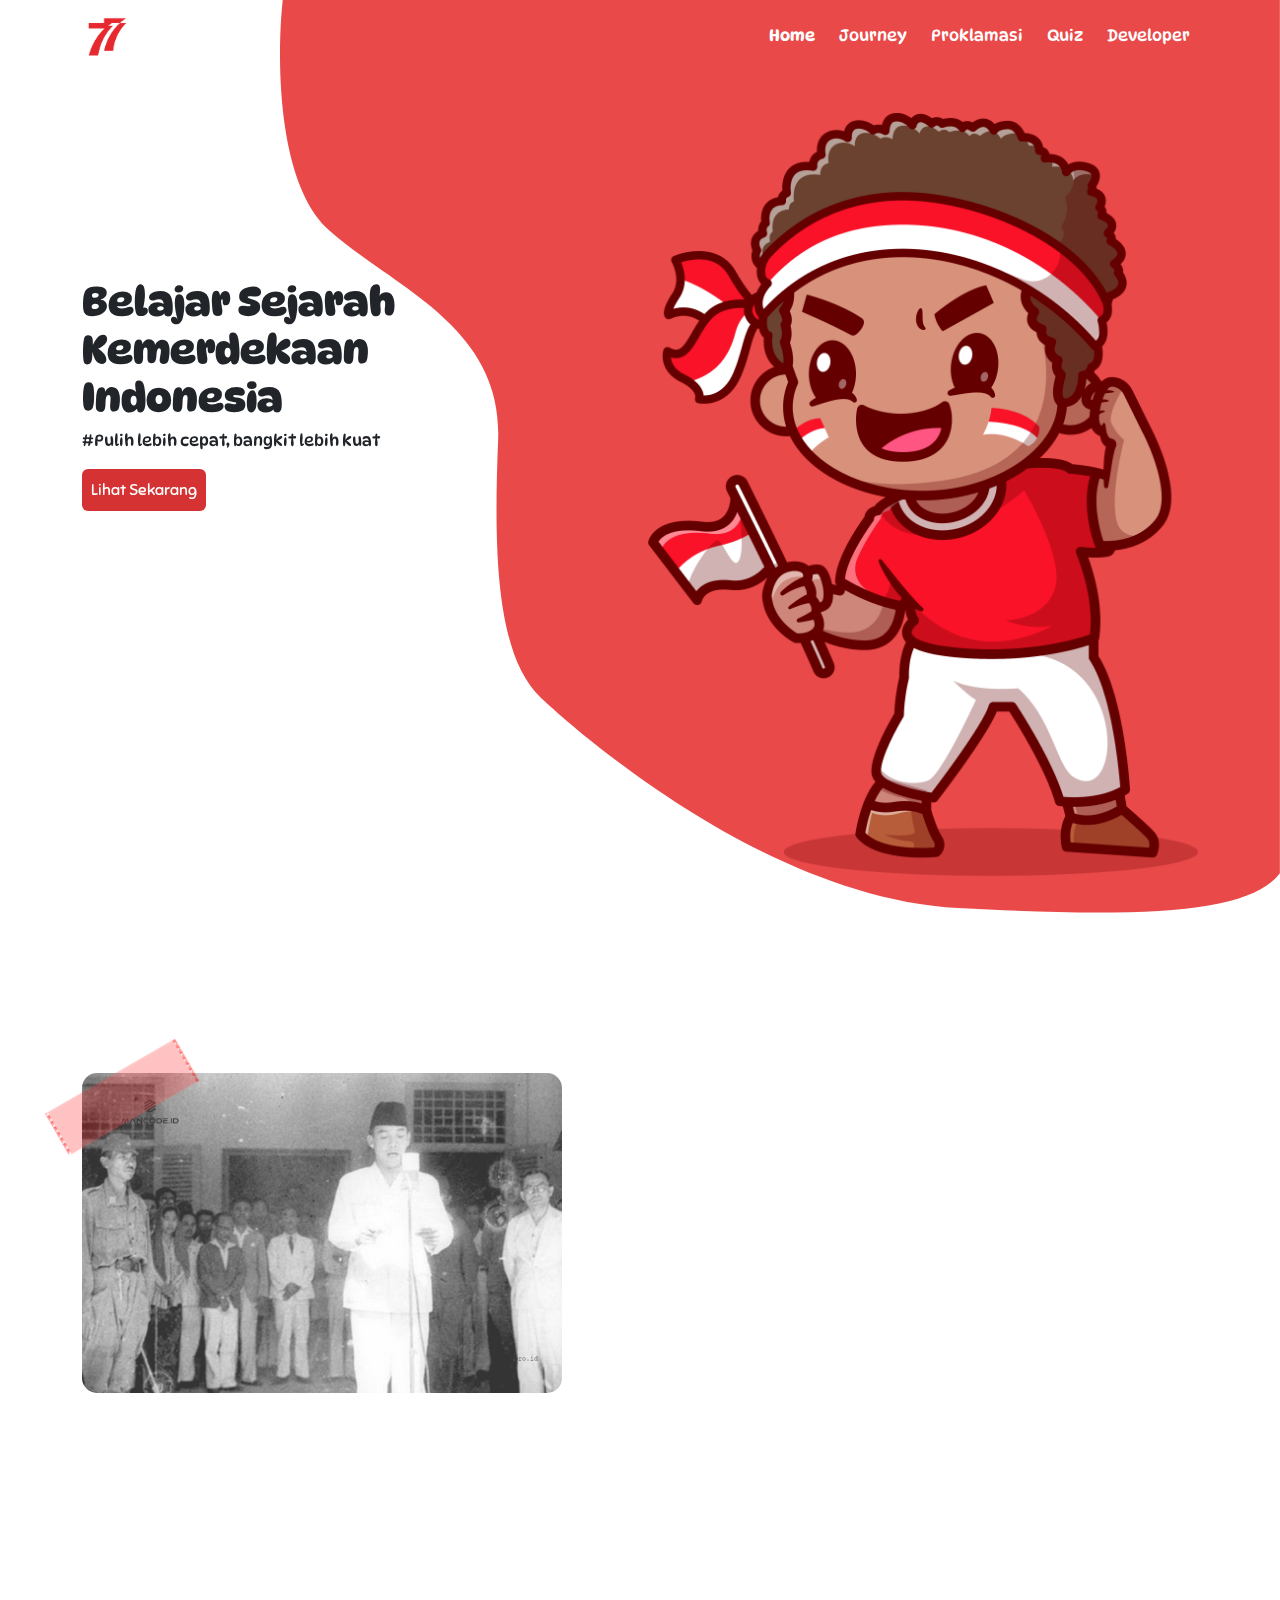
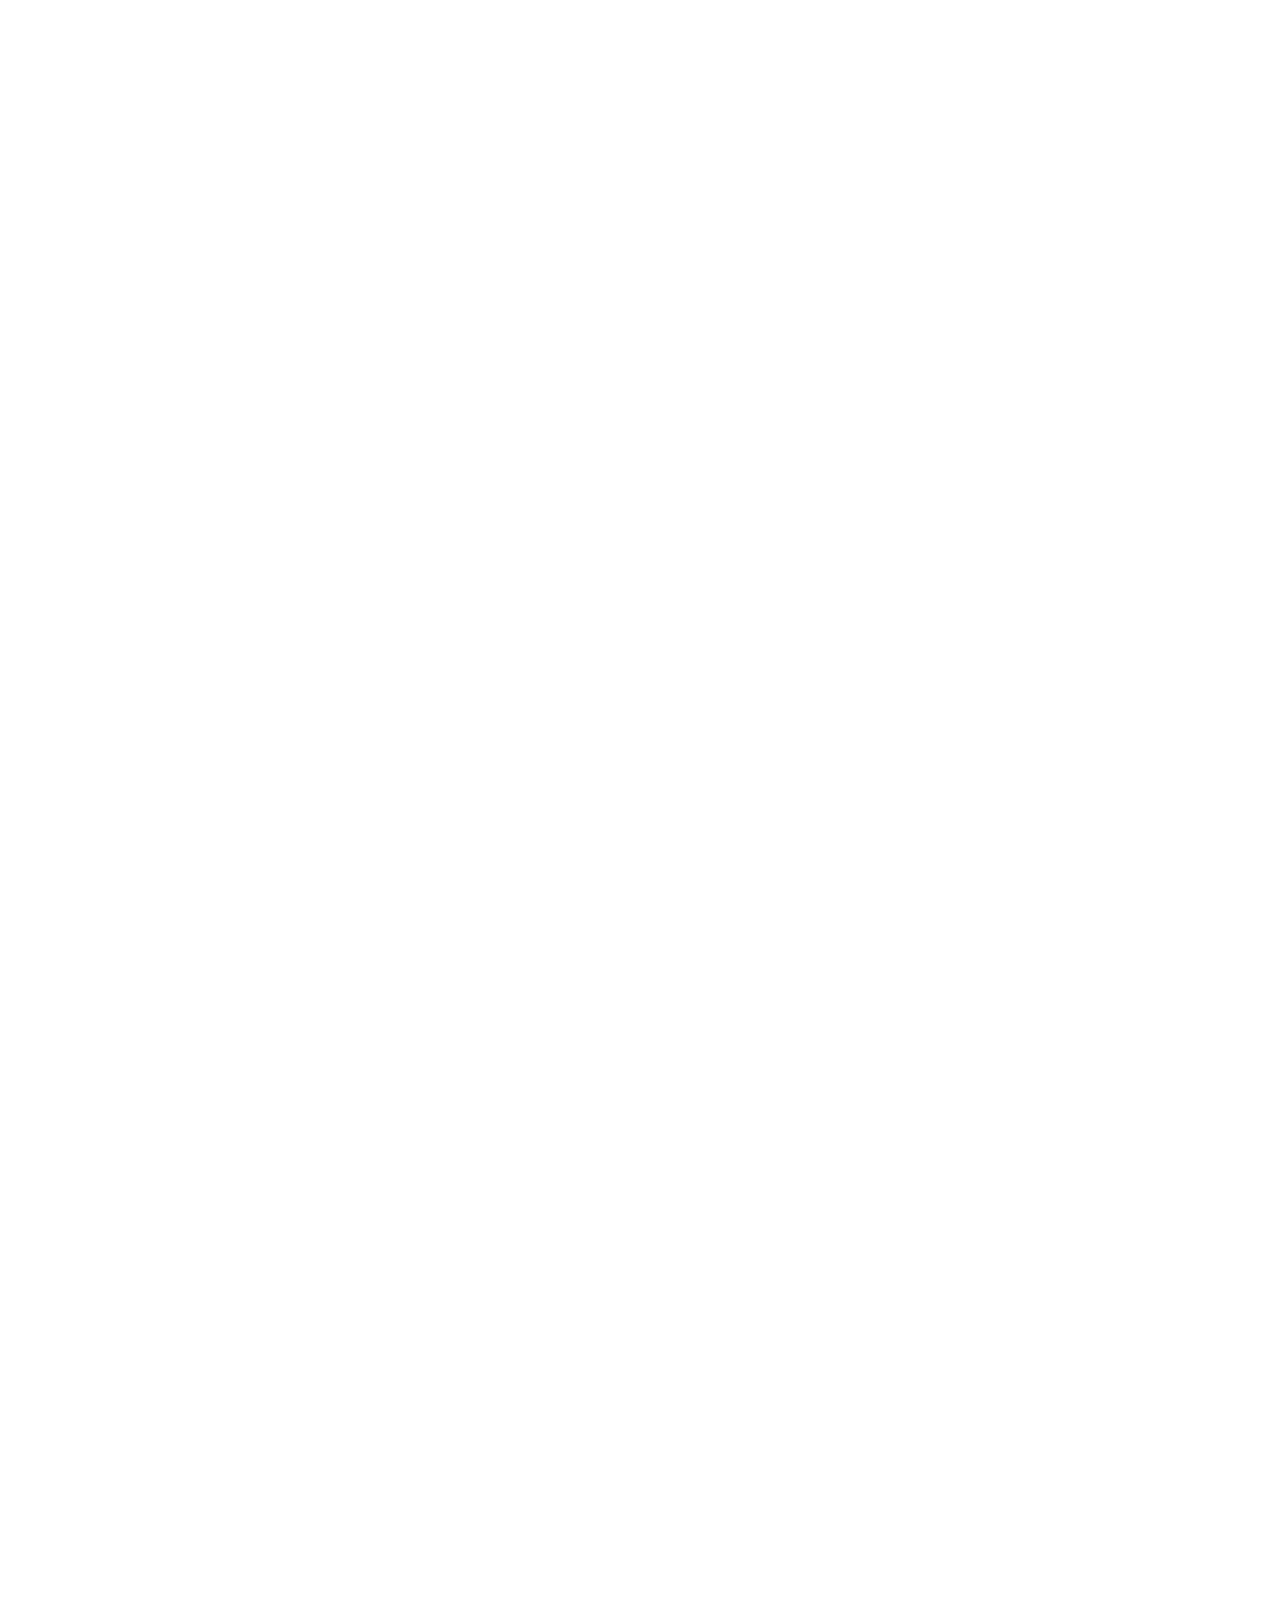
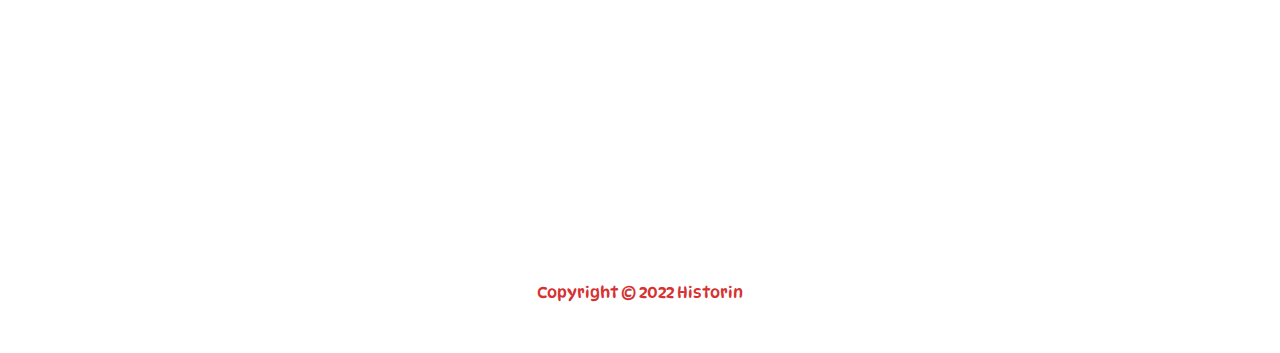
<file: index.html>
<!doctype html>
<html lang="en">

<head>
    <meta charset="utf-8">
    <meta name="viewport" content="width=device-width, initial-scale=1">
    <title>History Indonesia</title>

    <link href="https://fonts.googleapis.com/css2?family=DynaPuff&display=swap" rel="stylesheet">
    <link href="https://fonts.googleapis.com/css2?family=Sniglet&display=swap" rel="stylesheet">
    <link rel="stylesheet" href="assets/css/style.css">
    <link href="assets/css/bootstrap.css" rel="stylesheet" crossorigin="anonymous">
    <link href="assets/css/aos.css" rel="stylesheet" crossorigin="anonymous">

    <link rel="shortcut icon" href="assets/images/bendera.png" type="image/x-icon">
</head>

<body>
    <!-- Back to top button -->
    <a id="back-to-top">
        <img src="assets/images/up.svg" alt="" style="margin-top: 13px;">
    </a>
    <div class="position-relative">
        <img src="assets/images/shapes.svg" alt="bg-header" class="img-fluid img-header d-none d-md-block" width="1000">
    </div>
    <!-- ========== Start Navbar ========== -->
    <nav class="navbar-1-1 navbar navbar-expand-lg navbar-light">
        <div class="container">
            <a class="navbar-brand" href="index.html">
                <img src="assets/images/logo-hut.png" alt="" width="50">
            </a>
            <button class="navbar-toggler" type="button" data-bs-toggle="collapse" data-bs-target="#navbarNav"
                aria-controls="navbarNav" aria-expanded="false" aria-label="Toggle navigation">
                <span class="navbar-toggler-icon"></span>
            </button>
            <div class="collapse navbar-collapse" id="navbarNav">
                <ul class="navbar-nav ms-md-auto gap-2">
                    <li class="nav-item">
                        <a class="nav-link active" href="index.html">Home</a>
                    </li>
                    <li class="nav-item">
                        <a class="nav-link" href="journey.html">Journey</a>
                    </li>
                    <li class="nav-item">
                        <a class="nav-link" href="proklamasi.html">Proklamasi</a>
                    </li>
                    <li class="nav-item">
                        <a class="nav-link" href="quiz.html">Quiz</a>
                    </li>
                    <li class="nav-item">
                        <a class="nav-link" href="team.html">Developer</a>
                    </li>
                </ul>
            </div>
        </div>
    </nav>
    <!-- ========== End Navbar ========== -->

    <div class="container h-100 w-100 min-vh-100">
        <div class="row py-4">
            <div class="col-md-5">
                <h1 class="fw-bold  hero-text" data-aos="fade-right" data-aos-delay="100">
                    Belajar Sejarah Kemerdekaan Indonesia
                </h1>
                <p data-aos="fade-right" data-aos-delay="200">#Pulih lebih cepat, bangkit lebih kuat</p>
                <a href="journey.html" class="btn btn-color-theme btn-block p-2" data-aos="fade-right"
                    data-aos-delay="300">
                    Lihat Sekarang
                </a>
            </div>
            <div class="col-md-7 mt-3">
                <img src="assets/images/ilusstration/bocil-kemerdekaan.png" alt="" width="550"
                    class="float-lg-end img-fluid" data-aos="fade-left">
            </div>
        </div>
    </div>

    <section class="proklamasi">
        <div class="container">
            <div class="row">
                <div class="col-md-6">
                    <div class="tape"></div>
                    <img src="assets/images/ilusstration/proklamasi.jpg" alt="" width="480"
                        class="img-fluid hoverfade rotatetrans img-soekarno">
                </div>
                <div class="col-md-6 mt-4 mt-lg-0">
                    <h2 class="fw-bold" data-aos="fade-right">
                        Pembacaan Proklamasi Kemerdekaan Indonesia
                    </h2>
                    <p class="text-caption mt-3" data-aos="fade-right" data-aos-delay="200">
                        Moment yang paling ditunggu-tunggu oleh seluruh rakyat Indonesia. Proklamasi Kemerdekaan
                        Indonesia
                    </p>
                    <a href="proklamasi.html" class="btn btn-color-theme btn-block p-2" data-aos="fade-right"
                        data-aos-delay="300">
                        Lihat Selengkapnya
                    </a>
                </div>
            </div>
        </div>
    </section>

    <section class="pahlawan-kemerdekaan">
        <div class="container">
            <h1 class="text-center" data-aos="zoom-in">Pahlawan Kemerdekaan</h1>
            <p class="text-center text-theme" style="font-family: 'Sniglet', cursive;" data-aos="zoom-in">*Arahkan
                cursor ke gambar untuk
                melihat
                detail</p>
            <div class="row mt-5">
                <div class="col-md-4 mt-3" data-aos="fade-up" data-aos-delay="100">
                    <div class="card-pahlawan card0">
                        <div class="borders">
                            <h2>Mohammad Yamin</h2>
                            <div class="text-pahlawan">
                                <p class="caption-pahlawan">Mohammad Yamin memiliki peran penting dalam memperjuangkan
                                    kemerdekaan Indonesia.

                                    Ia bergabung menjadi salah satu anggota Badan Penyelidik Usaha-usaha Persiapan
                                    Kemerdekaan Indonesia (BPUPKI).

                                    Yamin turut serta merumuskan isi dasar negara yaitu Pancasila dan Pembukaan
                                    Undang-Undang Dasar 1945.

                                    Sebelumnya, Yamin juga telah ikut menyusun ikrar Sumpah Pemuda yang dibacakan dalam
                                    Kongres Pemuda II.
                                </p>
                            </div>
                        </div>
                    </div>
                </div>
                <div class="col-md-4 mt-3 aos-init aos-animate" data-aos="fade-up" data-aos-delay="200">
                    <div class="card-pahlawan card1">
                        <div class="borders">
                            <h2>Sutan Syahrir</h2>
                            <div class="text-pahlawan">
                                <p class="caption-pahlawan">Mohammad Yamin memiliki peran penting dalam memperjuangkan
                                    Sutan Syahrir merupakan pahlawan kemerdekaan yang berjuang dari awal sebelum
                                    Indonesia terbebas dari belenggu penjajah.

                                    Ia menggagas berdirinya himpunan pemuda Jong Indonesia (Pemuda Indonesia) yang
                                    menjadi cikal bakal tercetusnya Sumpah
                                    Pemuda pada tahun 1928.

                                    Sutan Syahrir juga menjadi orang yang mendesak Ir. Soekarno dan Mohammad Hatta agar
                                    segera memproklamasikan kemerdekaan,
                                    tanpa menunggu bantuan Jepang.
                                </p>
                            </div>
                        </div>
                    </div>
                </div>
                <div class="col-md-4 mt-3 aos-init" data-aos="fade-up" data-aos-delay="300">
                    <div class="card-pahlawan card2">
                        <div class="borders">
                            <h2>Jenderal Soedirman</h2>
                            <div class="text-pahlawan">
                                <p class="caption-pahlawan">dalam meraih kemerdekaan Indonesia.

                                    Ia memulai karier militernya dengan bergabung menjadi anggota Pembela Tanah Air
                                    (Peta).

                                    Tak terhitung banyaknya peperangan melawan Jepang, Belanda, dan Sekutu yang dipimpin
                                    oleh Soedirman.

                                    Salah satu gerilya yang dilakukan Soedirman yaitu saat Belanda melancarkan Agresi
                                    Militer II untuk menduduki Yogyakarta.

                                    Ketika pemimpin-pemimpin politik berlindung di kraton sultan, Soedirman justru
                                    melakukan perjalanan dan melakukan
                                    perlawanan selama tujuh bulan lamanya.

                                </p>
                            </div>
                        </div>
                    </div>
                </div>
                <div class="col-md-4 mt-3 aos-init" data-aos="fade-up" data-aos-delay="400">
                    <div class="card-pahlawan card3">
                        <div class="borders">
                            <h2>Ir. Soekarno</h2>
                            <div class="text-pahlawan">
                                <p class="caption-pahlawan">Tak hanya dikenal sebagai pahlawan kemerdekaan Indonesia,
                                    Soekarno juga merupakan proklamator sekaligus Presiden RI yang
                                    pertama.

                                    Pada 1925, ia mendirikan dan menjadi Ketua Algemeene Studie Club (ASC) di Bandung,
                                    yaitu Perhimpoenan Pelajar/Mahasiswa
                                    yang berjiwa nasionalisme.

                                    Tahun 1927, Soekarno memprakarsai berdirinya Partai Nasional Indonesia (PNI) yang
                                    berani menentang penjajahan Belanda.

                                    Soekarno juga pernah dijatuhi hukuman penjara oleh Pemerintah Hindia Belanda, karena
                                    dicurigai melakukan provokasi.

                                </p>
                            </div>
                        </div>
                    </div>
                </div>
                <div class="col-md-4 mt-3 aos-init" data-aos="fade-up" data-aos-delay="500">
                    <div class="card-pahlawan card4">
                        <div class="borders">
                            <h2>Mohammad Hatta</h2>
                            <div class="text-pahlawan">
                                <p class="caption-pahlawan">Mohammad Hatta sudah aktif di dunia politik sejak masih
                                    muda, khususnya di Partai Nasional Indonesia (PNI).

                                    Karena kegiatan politik tersebut, Hatta ditangkap Belanda dan diasingkan ke Irian
                                    Jaya kemudian dipindahkan ke Banda
                                    Neira.

                                    Hatta juga menjadi Wakil Ketua PPKI (Panitia Persiapan Kemerdekaan Indonesia).

                                    Ia pernah menimba ilmu di Belanda, tepatnya di Sekolah Tinggi Ekonomi di Totterdam.

                                    Di sana, Hatta menjadi pimpinan Perhimpunan Indonesia dan dipercaya menjadi
                                    bendahara merangkap anggota Dewan Redaksi
                                    Majalah Hindia Putera (Indonesia Merdeka).
                                </p>
                            </div>
                        </div>
                    </div>
                </div>
                <div class="col-md-4 mt-3 aos-init" data-aos="fade-up" data-aos-delay="600">
                    <div class="card-pahlawan card5">
                        <div class="borders">
                            <h2>Ki Hajar Dewantara</h2>
                            <div class="text-pahlawan">
                                <p class="caption-pahlawan">
                                    Ki Hajar Dewantara dijuluki sebagai Bapak Pendidikan Indonesia karena dedikasinya
                                    terhadap pendidikan nasional sangat
                                    tinggi.

                                    Ia merupakan pelopor kemerdekaan pendidikan bagi kaum pribumi Indonesia pada zaman
                                    penjajahan Belanda, karena telah
                                    mendirikan Perguruan Taman Siswa.

                                    Melalui lembaga pendidikan tersebut, Ki Hajar Dewantara tak hanya memberikan hak
                                    pendidikan, melainkan juga berusaha
                                    menanamkan rasa kebangsaan di hati anak didik.
                                </p>
                            </div>
                        </div>
                    </div>
                </div>
            </div>
        </div>
    </section>

    <section class="proklamasi">
        <div class="container">
            <div class="row mt-5">
                <div class="col-md-6 mt-5">
                    <h1 class="fw-bold mt-5" data-aos="fade-right" data-aos-delay="100">
                        Mari asah pengetahuanmu tentang <span class="text-theme">Indonesia</span>
                    </h1>

                    <a href="quiz.html" class="btn btn-color-theme pr-4 pl-4 pt-2 pb-2 mt-3" data-aos="fade-right"
                        data-aos-delay="200">
                        Main quiz
                    </a>
                </div>
                <div class="col-md-6 mt-5" data-aos="zoom-in">
                    <img src="assets/images/ilusstration/quis-ilus.png" alt="" width="480"
                        class="float-lg-end img-fluid">
                </div>
            </div>
        </div>
    </section>

    <section class="h-100 w-100" style="box-sizing: border-box; margin-top: 100px;">
        <div class="container text-center  text-theme pb-5">
            <p style="margin: 0">Copyright © 2022 Historin</p>
        </div>
    </section>
    <script src="assets/js/bootstrap.js" crossorigin="anonymous"></script>
    <script src="assets/js/script.js"></script>
    <script src="assets/js/aos.js"></script>
    <script>
        AOS.init();
    </script>

    <script async src="https://pagead2.googlesyndication.com/pagead/js/adsbygoogle.js?client=ca-pub-3452110890557995"
        crossorigin="anonymous"></script>
</body>

</html>
</file>
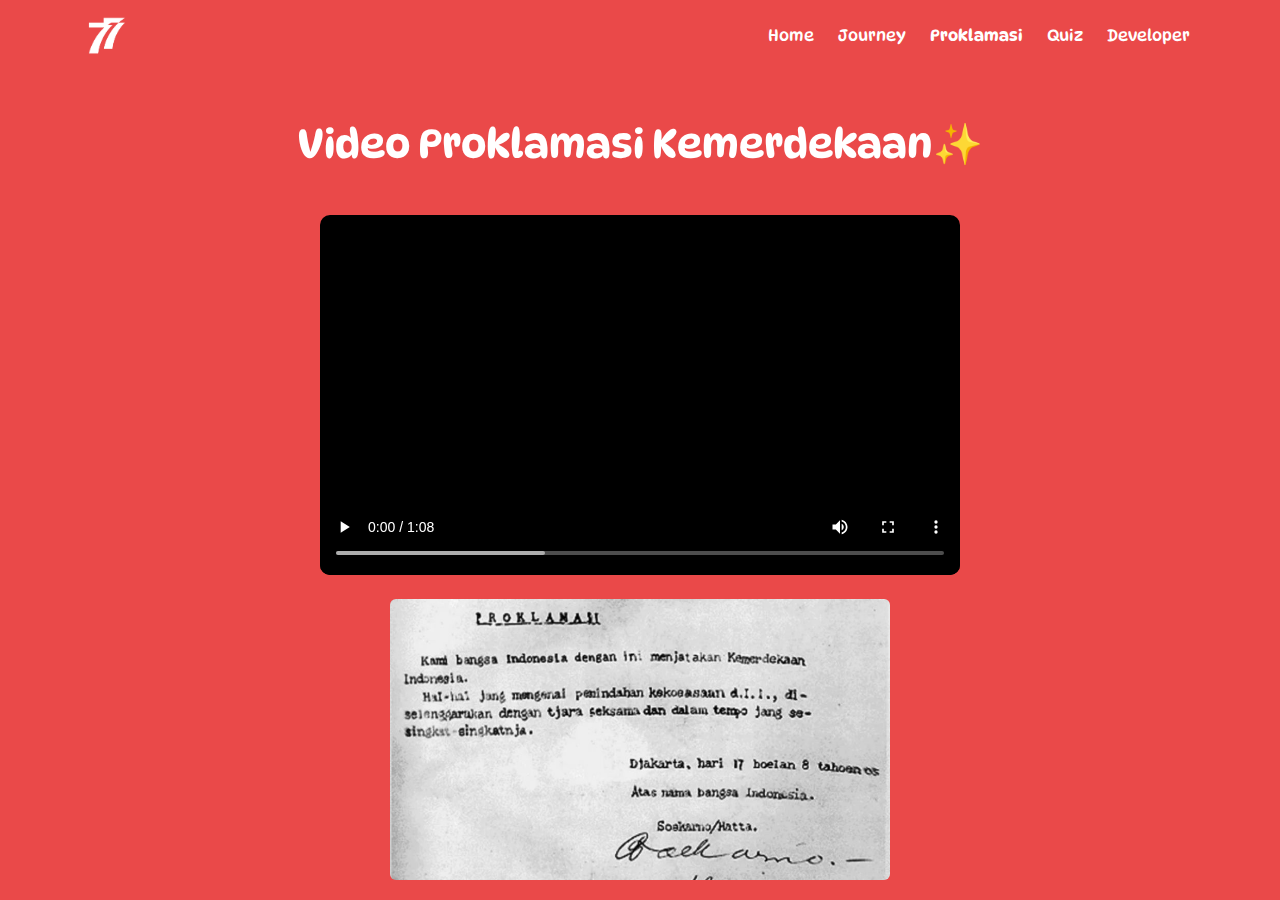
<file: proklamasi.html>
<!DOCTYPE html>
<html lang="en">

<head>
    <meta charset="UTF-8">
    <meta http-equiv="X-UA-Compatible" content="IE=edge">
    <meta name="viewport" content="width=device-width, initial-scale=1.0">
    <link href="https://fonts.googleapis.com/css2?family=DynaPuff&display=swap" rel="stylesheet">
    <link href="https://fonts.googleapis.com/css2?family=Sniglet&display=swap" rel="stylesheet">

    <link href="assets/css/aos.css" rel="stylesheet" crossorigin="anonymous">
    <link rel="stylesheet" href="assets/css/style.css">
    <link href="assets/css/bootstrap.css" rel="stylesheet" crossorigin="anonymous">

    <link rel="shortcut icon" href="assets/images/bendera.png" type="image/x-icon">

    <title>Proklamasi Kemerdekaan</title>
</head>

<body style="background-color: #ea4949 !important;">

    <nav class="navbar-1-1 navbar navbar-expand-lg navbar-light">
        <div class="container">
            <a class="navbar-brand" href="index.html">
                <img src="assets/images/logo-hut-white.png" alt="" width="50">
            </a>
            <button class="navbar-toggler" type="button" data-bs-toggle="collapse" data-bs-target="#navbarNav"
                aria-controls="navbarNav" aria-expanded="false" aria-label="Toggle navigation">
                <span class="navbar-toggler-icon"></span>
            </button>
            <div class="collapse navbar-collapse" id="navbarNav">
                <ul class="navbar-nav ms-md-auto gap-2">
                    <li class="nav-item">
                        <a class="nav-link" href="index.html">Home</a>
                    </li>
                    <li class="nav-item">
                        <a class="nav-link" href="journey.html">Journey</a>
                    </li>
                    <li class="nav-item">
                        <a class="nav-link active" href="proklamasi.html">Proklamasi</a>
                    </li>
                    <li class="nav-item">
                        <a class="nav-link" href="quiz.html">Quiz</a>
                    </li>
                    <li class="nav-item">
                        <a class="nav-link" href="team.html">Developer</a>
                    </li>
                </ul>
            </div>
        </div>
    </nav>
    <section>
        <div class="container mt-5 proklamasi-video ">
            <h1 class="text-center" data-aos="zoom-in">Video Proklamasi Kemerdekaan✨</h1>
            <div class="embed-responsive embed-responsive-21by9 mx-auto video-proklamasi mt-5" data-aos="flip-left"
                data-aos-delay="100">
                <video class=" embed-responsive-item" width="400" controls autoplay
                    src="assets/images/videoplayback.mp4" allowfullscreen></video>
            </div>
            <img src="assets/images/ilusstration/text-proklmasi.jpg" alt="" srcset=""
                class="mx-auto d-block mt-4 rounded-2 img-fluid" width="500">
        </div>
    </section>
    <script src="assets/js/aos.js"></script>
    <script>
        AOS.init();
    </script>
    <script src="assets/js/bootstrap.js" crossorigin="anonymous"></script>
</body>

</html>
</file>
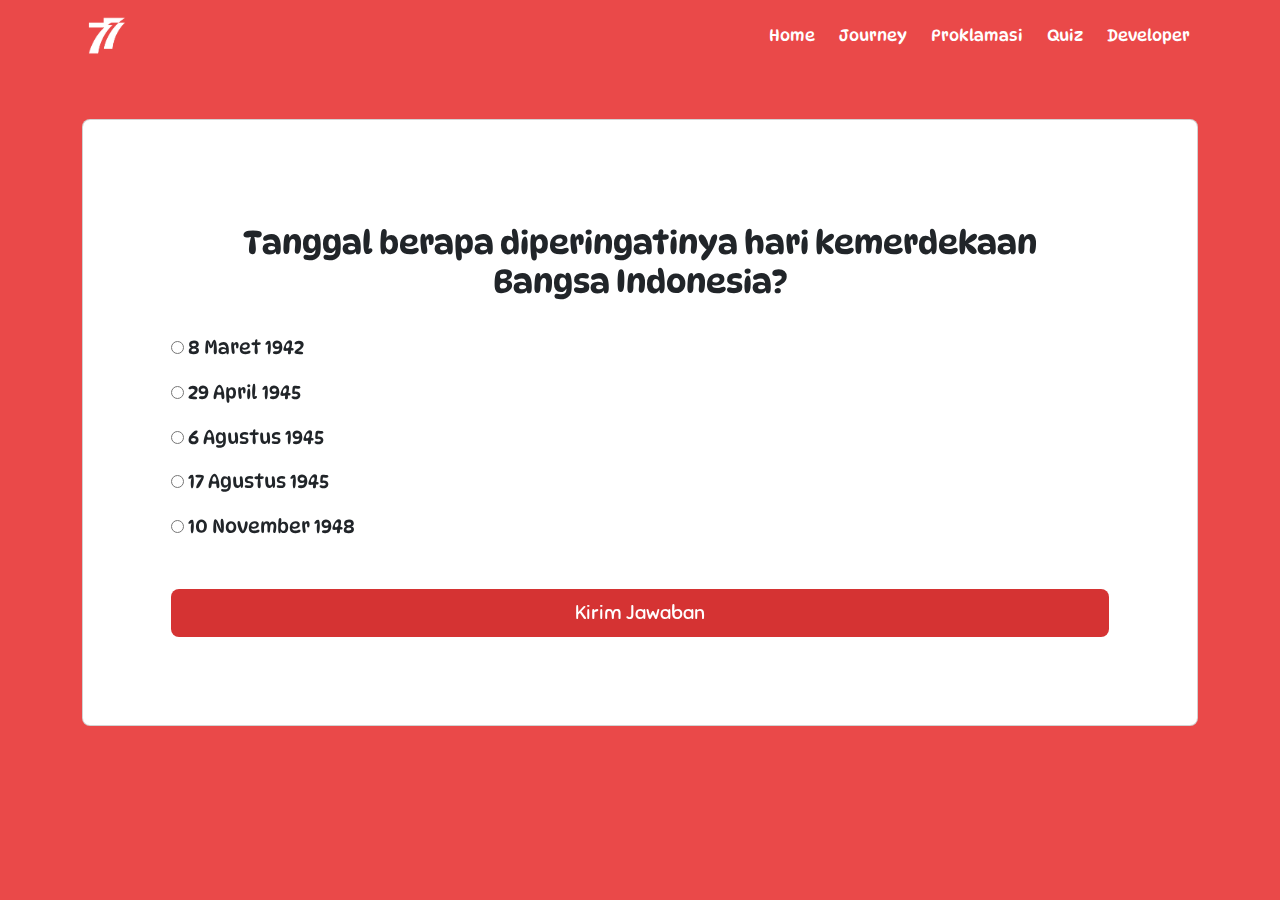
<file: quiz.html>
<!DOCTYPE html>
<html lang="en">

<head>
  <meta charset="UTF-8" />
  <meta http-equiv="X-UA-Compatible" content="IE=edge" />
  <meta name="viewport" content="width=device-width, initial-scale=1.0" />
  <link rel="stylesheet" href="assets/css/style-quiz.css" />
  <link href="https://fonts.googleapis.com/css2?family=DynaPuff&display=swap" rel="stylesheet" />
  <link href="https://fonts.googleapis.com/css2?family=Sniglet&display=swap" rel="stylesheet" />
  <title>Waktunya Kuis!</title>

  <link href="assets/css/bootstrap.css" rel="stylesheet" crossorigin="anonymous" />
  <script defer src="assets/js/script-quiz.js"></script>
  <link href="assets/css/aos.css" rel="stylesheet" crossorigin="anonymous">
  <link rel="shortcut icon" href="assets/images/bendera.png" type="image/x-icon">
</head>


<body>
  <!-- ========== Start Navbar ========== -->
  <nav class="navbar-1-1 navbar navbar-expand-lg navbar-light">
    <div class="container">
      <a class="navbar-brand" href="index.html">
        <img src="assets/images/logo-hut-white.png" alt="" width="50" />
      </a>
      <button class="navbar-toggler" type="button" data-bs-toggle="collapse" data-bs-target="#navbarNav"
        aria-controls="navbarNav" aria-expanded="false" aria-label="Toggle navigation">
        <span class="navbar-toggler-icon"></span>
      </button>
      <div class="collapse navbar-collapse" id="navbarNav">
        <ul class="navbar-nav ms-md-auto gap-2">
          <li class="nav-item">
            <a class="nav-link" href="index.html">Home</a>
          </li>
          <li class="nav-item">
            <a class="nav-link" href="journey.html">Journey</a>
          </li>
          <li class="nav-item">
            <a class="nav-link" href="proklamasi.html">Proklamasi</a>
          </li>
          <li class="nav-item">
            <a class="nav-link active" href="quiz.html">Quiz</a>
          </li>
          <li class="nav-item">
            <a class="nav-link" href="team.html">Developer</a>
          </li>
        </ul>
      </div>
    </div>
  </nav>
  <!-- ========== End Navbar ========== -->
  <section class="container pb-4">
    <div class="card bg-white rounded-3 mt-5 p-4" data-aos="zoom-in">
      <div class="app">
        <h2 class="question">Pertanyaan</h2>
        <ul class="answer--list">
          <li>
            <input type="radio" name="answer" id="a" class="answer" />
            <label for="a" id="a--answer">Jawaban</label>
          </li>
          <li>
            <input type="radio" name="answer" id="b" class="answer" />
            <label for="b" id="b--answer">Jawaban</label>
          </li>
          <li>
            <input type="radio" name="answer" id="c" class="answer" />
            <label for="c" id="c--answer">Jawaban</label>
          </li>
          <li>
            <input type="radio" name="answer" id="d" class="answer" />
            <label for="d" id="d--answer">Jawaban</label>
          </li>
          <li>
            <input type="radio" name="answer" id="e" class="answer" />
            <label for="e" id="e--answer">Jawaban</label>
          </li>
        </ul>
        <div class="d-grid gap-2 mt-5">
          <button class="btn btn-color-theme btn-lg" type="button">Kirim Jawaban</button>
        </div>
      </div>
      </nav>
      <!-- ========== End Navbar ========== -->

      <script src="assets/js/aos.js"></script>
      <script>
        AOS.init();
      </script>
      <script src="assets/js/bootstrap.js" crossorigin="anonymous"></script>
      <script async src="https://pagead2.googlesyndication.com/pagead/js/adsbygoogle.js?client=ca-pub-3452110890557995"
        crossorigin="anonymous"></script>
</body>

</html>
</file>
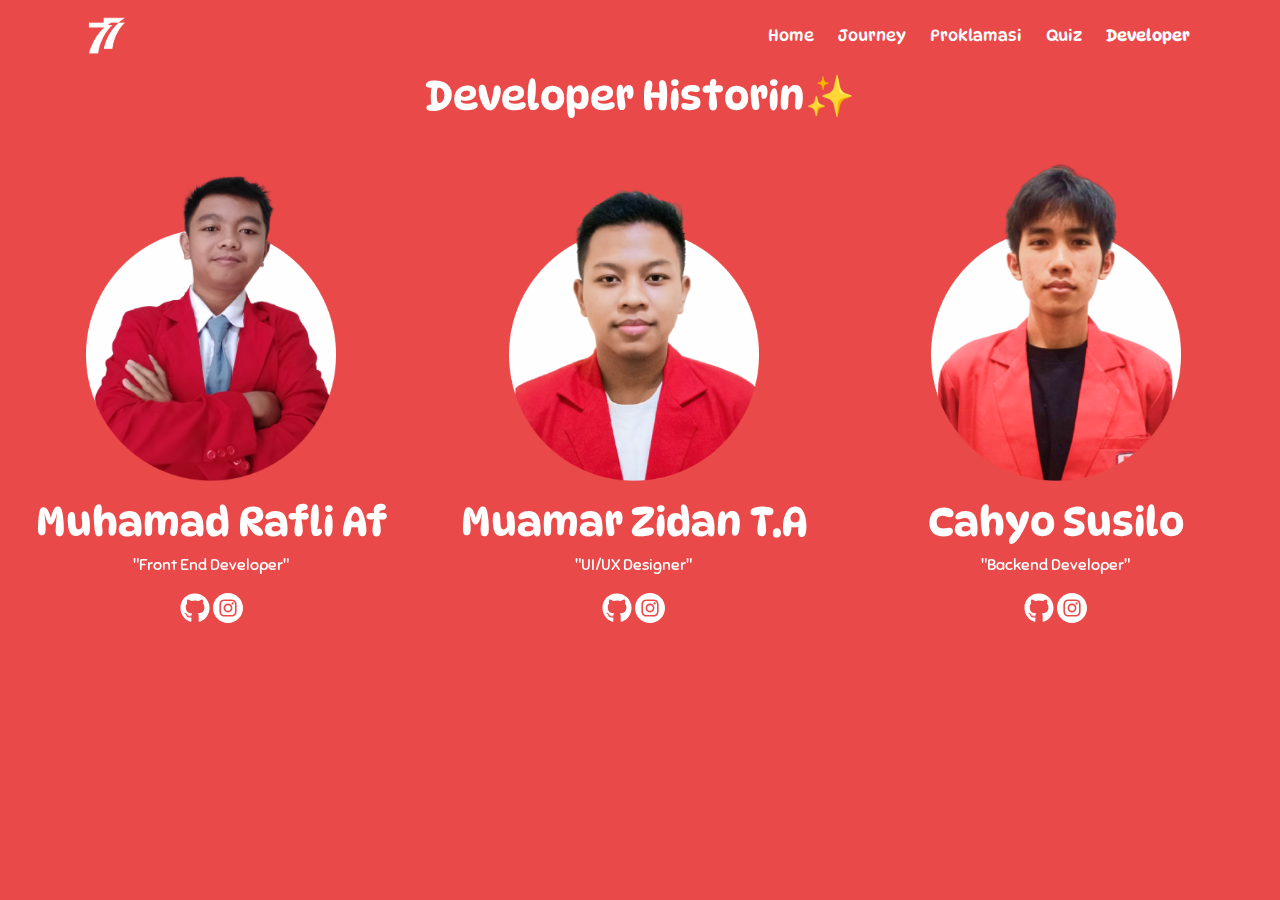
<file: team.html>
<!DOCTYPE html>
<html lang="en">

<head>
    <meta charset="UTF-8">
    <meta http-equiv="X-UA-Compatible" content="IE=edge">
    <meta name="viewport" content="width=device-width, initial-scale=1.0">
    <title>Team</title>

    <link href="https://fonts.googleapis.com/css2?family=DynaPuff&display=swap" rel="stylesheet">
    <link href="https://fonts.googleapis.com/css2?family=Sniglet&display=swap" rel="stylesheet">
    <link rel="stylesheet" href="assets/css/style.css">
    <link href="assets/css/bootstrap.css" rel="stylesheet" crossorigin="anonymous">

    <link href="assets/css/aos.css" rel="stylesheet" crossorigin="anonymous">
    <link rel="shortcut icon" href="assets/images/bendera.png" type="image/x-icon">
</head>

<body style="background-color: #ea4949 !important;">
    <!-- ========== Start Navbar ========== -->
    <nav class="navbar-1-1 navbar navbar-expand-lg navbar-light">
        <div class="container">
            <a class="navbar-brand" href="index.html">
                <img src="assets/images/logo-hut-white.png" alt="" width="50" />
            </a>
            <button class="navbar-toggler" type="button" data-bs-toggle="collapse" data-bs-target="#navbarNav"
                aria-controls="navbarNav" aria-expanded="false" aria-label="Toggle navigation">
                <span class="navbar-toggler-icon"></span>
            </button>
            <div class="collapse navbar-collapse" id="navbarNav">
                <ul class="navbar-nav ms-md-auto gap-2">
                    <li class="nav-item">
                        <a class="nav-link " href="index.html">Home</a>
                    </li>
                    <li class="nav-item">
                        <a class="nav-link" href="journey.html">Journey</a>
                    </li>
                    <li class="nav-item">
                        <a class="nav-link" href="proklamasi.html">Proklamasi</a>
                    </li>
                    <li class="nav-item">
                        <a class="nav-link" href="quiz.html">Quiz</a>
                    </li>
                    <li class="nav-item">
                        <a class="nav-link active" href="team.html">Developer</a>
                    </li>
                </ul>
            </div>
        </div>
    </nav>
    <section class="h-100 w-100" style="box-sizing: border-box;">
        <div class="content-8-4">
            <div class="container-xxl mx-auto main">
                <h1 class="text-center text-white" data-aos="fade-up" data-aos-delay="100">Developer Historin✨</h1>
                <div class="row">
                    <div class="col-sm-6">
                        <div class="card mt-2 bg-transparent text-white text-center border-0" data-aos="fade-up"
                            data-aos-delay="300">
                            <img src="assets/images/teams/rap.png" class="mx-auto" alt="..." width="250">
                            <div class="card-body">
                                <h1 class="card-title text-white">Muhamad Rafli Af</h1>
                                <p class="card-text-caption text-white">
                                    "Front End Developer"
                                </p>
                                <a href="https://github.com/xrafffcode" class="text-decoration-none" target="_blank">
                                    <svg class="social-media-p" width="30" height="30"
                                        xmlns="http://www.w3.org/2000/svg" viewBox="0 0 496 512">
                                        <path
                                            d="M165.9 397.4c0 2-2.3 3.6-5.2 3.6-3.3.3-5.6-1.3-5.6-3.6 0-2 2.3-3.6 5.2-3.6 3-.3 5.6 1.3 5.6 3.6zm-31.1-4.5c-.7 2 1.3 4.3 4.3 4.9 2.6 1 5.6 0 6.2-2s-1.3-4.3-4.3-5.2c-2.6-.7-5.5.3-6.2 2.3zm44.2-1.7c-2.9.7-4.9 2.6-4.6 4.9.3 2 2.9 3.3 5.9 2.6 2.9-.7 4.9-2.6 4.6-4.6-.3-1.9-3-3.2-5.9-2.9zM244.8 8C106.1 8 0 113.3 0 252c0 110.9 69.8 205.8 169.5 239.2 12.8 2.3 17.3-5.6 17.3-12.1 0-6.2-.3-40.4-.3-61.4 0 0-70 15-84.7-29.8 0 0-11.4-29.1-27.8-36.6 0 0-22.9-15.7 1.6-15.4 0 0 24.9 2 38.6 25.8 21.9 38.6 58.6 27.5 72.9 20.9 2.3-16 8.8-27.1 16-33.7-55.9-6.2-112.3-14.3-112.3-110.5 0-27.5 7.6-41.3 23.6-58.9-2.6-6.5-11.1-33.3 2.6-67.9 20.9-6.5 69 27 69 27 20-5.6 41.5-8.5 62.8-8.5s42.8 2.9 62.8 8.5c0 0 48.1-33.6 69-27 13.7 34.7 5.2 61.4 2.6 67.9 16 17.7 25.8 31.5 25.8 58.9 0 96.5-58.9 104.2-114.8 110.5 9.2 7.9 17 22.9 17 46.4 0 33.7-.3 75.4-.3 83.6 0 6.5 4.6 14.4 17.3 12.1C428.2 457.8 496 362.9 496 252 496 113.3 383.5 8 244.8 8zM97.2 352.9c-1.3 1-1 3.3.7 5.2 1.6 1.6 3.9 2.3 5.2 1 1.3-1 1-3.3-.7-5.2-1.6-1.6-3.9-2.3-5.2-1zm-10.8-8.1c-.7 1.3.3 2.9 2.3 3.9 1.6 1 3.6.7 4.3-.7.7-1.3-.3-2.9-2.3-3.9-2-.6-3.6-.3-4.3.7zm32.4 35.6c-1.6 1.3-1 4.3 1.3 6.2 2.3 2.3 5.2 2.6 6.5 1 1.3-1.3.7-4.3-1.3-6.2-2.2-2.3-5.2-2.6-6.5-1zm-11.4-14.7c-1.6 1-1.6 3.6 0 5.9 1.6 2.3 4.3 3.3 5.6 2.3 1.6-1.3 1.6-3.9 0-6.2-1.4-2.3-4-3.3-5.6-2z"
                                            fill="#ffff" />
                                    </svg>
                                </a>
                                <a href="https://www.instagram.com/xrafff_/" class="text-decoration-none"
                                    target="_blank">
                                    <svg class="social-media-p" width="30" height="30" viewBox="0 0 30 30" fill="none"
                                        xmlns="http://www.w3.org/2000/svg">
                                        <path
                                            d="M17.8711 15C17.8711 16.5857 16.5857 17.8711 15 17.8711C13.4143 17.8711 12.1289 16.5857 12.1289 15C12.1289 13.4143 13.4143 12.1289 15 12.1289C16.5857 12.1289 17.8711 13.4143 17.8711 15Z"
                                            fill="#ffff"></path>
                                        <path
                                            d="M21.7144 9.92039C21.5764 9.5464 21.3562 9.20789 21.0701 8.93002C20.7923 8.64392 20.454 8.42374 20.0797 8.28572C19.7762 8.16785 19.3203 8.02754 18.4805 7.98932C17.5721 7.94789 17.2997 7.93896 14.9999 7.93896C12.6999 7.93896 12.4275 7.94766 11.5193 7.98909C10.6796 8.02754 10.2234 8.16785 9.92014 8.28572C9.54591 8.42374 9.2074 8.64392 8.92976 8.93002C8.64366 9.20789 8.42348 9.54617 8.28523 9.92039C8.16736 10.2239 8.02705 10.6801 7.98883 11.5198C7.9474 12.428 7.93848 12.7004 7.93848 15.0004C7.93848 17.3002 7.9474 17.5726 7.98883 18.481C8.02705 19.3208 8.16736 19.7767 8.28523 20.0802C8.42348 20.4545 8.64343 20.7927 8.92953 21.0706C9.2074 21.3567 9.54568 21.5769 9.91991 21.7149C10.2234 21.833 10.6796 21.9733 11.5193 22.0115C12.4275 22.053 12.6997 22.0617 14.9997 22.0617C17.3 22.0617 17.5723 22.053 18.4803 22.0115C19.3201 21.9733 19.7762 21.833 20.0797 21.7149C20.8309 21.4251 21.4247 20.8314 21.7144 20.0802C21.8323 19.7767 21.9726 19.3208 22.011 18.481C22.0525 17.5726 22.0612 17.3002 22.0612 15.0004C22.0612 12.7004 22.0525 12.428 22.011 11.5198C21.9728 10.6801 21.8325 10.2239 21.7144 9.92039ZM14.9999 19.4231C12.5571 19.4231 10.5768 17.4431 10.5768 15.0002C10.5768 12.5573 12.5571 10.5773 14.9999 10.5773C17.4426 10.5773 19.4229 12.5573 19.4229 15.0002C19.4229 17.4431 17.4426 19.4231 14.9999 19.4231ZM19.5977 11.4361C19.0269 11.4361 18.5641 10.9733 18.5641 10.4024C18.5641 9.83159 19.0269 9.36879 19.5977 9.36879C20.1685 9.36879 20.6313 9.83159 20.6313 10.4024C20.6311 10.9733 20.1685 11.4361 19.5977 11.4361Z"
                                            fill="#ffff"></path>
                                        <path
                                            d="M15 0C6.717 0 0 6.717 0 15C0 23.283 6.717 30 15 30C23.283 30 30 23.283 30 15C30 6.717 23.283 0 15 0ZM23.5613 18.5511C23.5197 19.468 23.3739 20.094 23.161 20.6419C22.7135 21.7989 21.7989 22.7135 20.6419 23.161C20.0942 23.3739 19.468 23.5194 18.5513 23.5613C17.6328 23.6032 17.3394 23.6133 15.0002 23.6133C12.6608 23.6133 12.3676 23.6032 11.4489 23.5613C10.5322 23.5194 9.90601 23.3739 9.35829 23.161C8.78334 22.9447 8.26286 22.6057 7.83257 22.1674C7.39449 21.7374 7.05551 21.2167 6.83922 20.6419C6.62636 20.0942 6.48056 19.468 6.4389 18.5513C6.39656 17.6326 6.38672 17.3392 6.38672 15C6.38672 12.6608 6.39656 12.3674 6.43867 11.4489C6.48033 10.532 6.6259 9.90601 6.83876 9.35806C7.05505 8.78334 7.39426 8.26263 7.83257 7.83257C8.26263 7.39426 8.78334 7.05528 9.35806 6.83899C9.90601 6.62613 10.532 6.48056 11.4489 6.43867C12.3674 6.39679 12.6608 6.38672 15 6.38672C17.3392 6.38672 17.6326 6.39679 18.5511 6.4389C19.468 6.48056 20.094 6.62613 20.6419 6.83876C21.2167 7.05505 21.7374 7.39426 22.1677 7.83257C22.6057 8.26286 22.9449 8.78334 23.161 9.35806C23.3741 9.90601 23.5197 10.532 23.5616 11.4489C23.6034 12.3674 23.6133 12.6608 23.6133 15C23.6133 17.3392 23.6034 17.6326 23.5613 18.5511Z"
                                            fill="#ffff"></path>
                                    </svg>
                                </a>
                            </div>
                        </div>
                    </div>
                    <div class="col-sm-6">
                        <div class="card mt-2 bg-transparent text-white text-center border-0" data-aos="fade-up"
                            data-aos-delay="400">
                            <img src="assets/images/teams/dandan.png" class="mx-auto" alt="..." width="250">
                            <div class="card-body">
                                <h1 class="card-title text-white">Muamar Zidan T.A</h1>
                                <p class="card-text-caption text-white">
                                    "UI/UX Designer"
                                </p>
                                <a href="https://github.com/muamarzidan" class=" text-decoration-none" target="_blank">
                                    <svg class="social-media-p" width="30" height="30"
                                        xmlns="http://www.w3.org/2000/svg" viewBox="0 0 496 512">
                                        <path
                                            d="M165.9 397.4c0 2-2.3 3.6-5.2 3.6-3.3.3-5.6-1.3-5.6-3.6 0-2 2.3-3.6 5.2-3.6 3-.3 5.6 1.3 5.6 3.6zm-31.1-4.5c-.7 2 1.3 4.3 4.3 4.9 2.6 1 5.6 0 6.2-2s-1.3-4.3-4.3-5.2c-2.6-.7-5.5.3-6.2 2.3zm44.2-1.7c-2.9.7-4.9 2.6-4.6 4.9.3 2 2.9 3.3 5.9 2.6 2.9-.7 4.9-2.6 4.6-4.6-.3-1.9-3-3.2-5.9-2.9zM244.8 8C106.1 8 0 113.3 0 252c0 110.9 69.8 205.8 169.5 239.2 12.8 2.3 17.3-5.6 17.3-12.1 0-6.2-.3-40.4-.3-61.4 0 0-70 15-84.7-29.8 0 0-11.4-29.1-27.8-36.6 0 0-22.9-15.7 1.6-15.4 0 0 24.9 2 38.6 25.8 21.9 38.6 58.6 27.5 72.9 20.9 2.3-16 8.8-27.1 16-33.7-55.9-6.2-112.3-14.3-112.3-110.5 0-27.5 7.6-41.3 23.6-58.9-2.6-6.5-11.1-33.3 2.6-67.9 20.9-6.5 69 27 69 27 20-5.6 41.5-8.5 62.8-8.5s42.8 2.9 62.8 8.5c0 0 48.1-33.6 69-27 13.7 34.7 5.2 61.4 2.6 67.9 16 17.7 25.8 31.5 25.8 58.9 0 96.5-58.9 104.2-114.8 110.5 9.2 7.9 17 22.9 17 46.4 0 33.7-.3 75.4-.3 83.6 0 6.5 4.6 14.4 17.3 12.1C428.2 457.8 496 362.9 496 252 496 113.3 383.5 8 244.8 8zM97.2 352.9c-1.3 1-1 3.3.7 5.2 1.6 1.6 3.9 2.3 5.2 1 1.3-1 1-3.3-.7-5.2-1.6-1.6-3.9-2.3-5.2-1zm-10.8-8.1c-.7 1.3.3 2.9 2.3 3.9 1.6 1 3.6.7 4.3-.7.7-1.3-.3-2.9-2.3-3.9-2-.6-3.6-.3-4.3.7zm32.4 35.6c-1.6 1.3-1 4.3 1.3 6.2 2.3 2.3 5.2 2.6 6.5 1 1.3-1.3.7-4.3-1.3-6.2-2.2-2.3-5.2-2.6-6.5-1zm-11.4-14.7c-1.6 1-1.6 3.6 0 5.9 1.6 2.3 4.3 3.3 5.6 2.3 1.6-1.3 1.6-3.9 0-6.2-1.4-2.3-4-3.3-5.6-2z"
                                            fill="#ffff" />
                                    </svg>
                                </a>
                                <a href="https://www.instagram.com/muziro_01/" class="text-decoration-none"
                                    target="_blank">
                                    <svg class="social-media-p" width="30" height="30" viewBox="0 0 30 30" fill="none"
                                        xmlns="http://www.w3.org/2000/svg">
                                        <path
                                            d="M17.8711 15C17.8711 16.5857 16.5857 17.8711 15 17.8711C13.4143 17.8711 12.1289 16.5857 12.1289 15C12.1289 13.4143 13.4143 12.1289 15 12.1289C16.5857 12.1289 17.8711 13.4143 17.8711 15Z"
                                            fill="#ffff"></path>
                                        <path
                                            d="M21.7144 9.92039C21.5764 9.5464 21.3562 9.20789 21.0701 8.93002C20.7923 8.64392 20.454 8.42374 20.0797 8.28572C19.7762 8.16785 19.3203 8.02754 18.4805 7.98932C17.5721 7.94789 17.2997 7.93896 14.9999 7.93896C12.6999 7.93896 12.4275 7.94766 11.5193 7.98909C10.6796 8.02754 10.2234 8.16785 9.92014 8.28572C9.54591 8.42374 9.2074 8.64392 8.92976 8.93002C8.64366 9.20789 8.42348 9.54617 8.28523 9.92039C8.16736 10.2239 8.02705 10.6801 7.98883 11.5198C7.9474 12.428 7.93848 12.7004 7.93848 15.0004C7.93848 17.3002 7.9474 17.5726 7.98883 18.481C8.02705 19.3208 8.16736 19.7767 8.28523 20.0802C8.42348 20.4545 8.64343 20.7927 8.92953 21.0706C9.2074 21.3567 9.54568 21.5769 9.91991 21.7149C10.2234 21.833 10.6796 21.9733 11.5193 22.0115C12.4275 22.053 12.6997 22.0617 14.9997 22.0617C17.3 22.0617 17.5723 22.053 18.4803 22.0115C19.3201 21.9733 19.7762 21.833 20.0797 21.7149C20.8309 21.4251 21.4247 20.8314 21.7144 20.0802C21.8323 19.7767 21.9726 19.3208 22.011 18.481C22.0525 17.5726 22.0612 17.3002 22.0612 15.0004C22.0612 12.7004 22.0525 12.428 22.011 11.5198C21.9728 10.6801 21.8325 10.2239 21.7144 9.92039ZM14.9999 19.4231C12.5571 19.4231 10.5768 17.4431 10.5768 15.0002C10.5768 12.5573 12.5571 10.5773 14.9999 10.5773C17.4426 10.5773 19.4229 12.5573 19.4229 15.0002C19.4229 17.4431 17.4426 19.4231 14.9999 19.4231ZM19.5977 11.4361C19.0269 11.4361 18.5641 10.9733 18.5641 10.4024C18.5641 9.83159 19.0269 9.36879 19.5977 9.36879C20.1685 9.36879 20.6313 9.83159 20.6313 10.4024C20.6311 10.9733 20.1685 11.4361 19.5977 11.4361Z"
                                            fill="#ffff"></path>
                                        <path
                                            d="M15 0C6.717 0 0 6.717 0 15C0 23.283 6.717 30 15 30C23.283 30 30 23.283 30 15C30 6.717 23.283 0 15 0ZM23.5613 18.5511C23.5197 19.468 23.3739 20.094 23.161 20.6419C22.7135 21.7989 21.7989 22.7135 20.6419 23.161C20.0942 23.3739 19.468 23.5194 18.5513 23.5613C17.6328 23.6032 17.3394 23.6133 15.0002 23.6133C12.6608 23.6133 12.3676 23.6032 11.4489 23.5613C10.5322 23.5194 9.90601 23.3739 9.35829 23.161C8.78334 22.9447 8.26286 22.6057 7.83257 22.1674C7.39449 21.7374 7.05551 21.2167 6.83922 20.6419C6.62636 20.0942 6.48056 19.468 6.4389 18.5513C6.39656 17.6326 6.38672 17.3392 6.38672 15C6.38672 12.6608 6.39656 12.3674 6.43867 11.4489C6.48033 10.532 6.6259 9.90601 6.83876 9.35806C7.05505 8.78334 7.39426 8.26263 7.83257 7.83257C8.26263 7.39426 8.78334 7.05528 9.35806 6.83899C9.90601 6.62613 10.532 6.48056 11.4489 6.43867C12.3674 6.39679 12.6608 6.38672 15 6.38672C17.3392 6.38672 17.6326 6.39679 18.5511 6.4389C19.468 6.48056 20.094 6.62613 20.6419 6.83876C21.2167 7.05505 21.7374 7.39426 22.1677 7.83257C22.6057 8.26286 22.9449 8.78334 23.161 9.35806C23.3741 9.90601 23.5197 10.532 23.5616 11.4489C23.6034 12.3674 23.6133 12.6608 23.6133 15C23.6133 17.3392 23.6034 17.6326 23.5613 18.5511Z"
                                            fill="#ffff"></path>
                                    </svg>
                                </a>

                            </div>
                        </div>
                    </div>
                    <div class="col-sm-6">
                        <div class="card mt-2 bg-transparent text-white text-center border-0" data-aos="fade-up"
                            data-aos-delay="500">
                            <img src="assets/images/teams/yoyo.png" class="mx-auto" alt="..." width="250">
                            <div class="card-body">
                                <h1 class="card-title text-white">Cahyo Susilo</h1>
                                <p class="card-text-caption text-white">
                                    "Backend Developer"
                                </p>
                                <a href="https://github.com/lssyhc" class=" text-decoration-none" target="_blank">
                                    <svg class="social-media-p" width="30" height="30"
                                        xmlns="http://www.w3.org/2000/svg" viewBox="0 0 496 512">
                                        <path
                                            d="M165.9 397.4c0 2-2.3 3.6-5.2 3.6-3.3.3-5.6-1.3-5.6-3.6 0-2 2.3-3.6 5.2-3.6 3-.3 5.6 1.3 5.6 3.6zm-31.1-4.5c-.7 2 1.3 4.3 4.3 4.9 2.6 1 5.6 0 6.2-2s-1.3-4.3-4.3-5.2c-2.6-.7-5.5.3-6.2 2.3zm44.2-1.7c-2.9.7-4.9 2.6-4.6 4.9.3 2 2.9 3.3 5.9 2.6 2.9-.7 4.9-2.6 4.6-4.6-.3-1.9-3-3.2-5.9-2.9zM244.8 8C106.1 8 0 113.3 0 252c0 110.9 69.8 205.8 169.5 239.2 12.8 2.3 17.3-5.6 17.3-12.1 0-6.2-.3-40.4-.3-61.4 0 0-70 15-84.7-29.8 0 0-11.4-29.1-27.8-36.6 0 0-22.9-15.7 1.6-15.4 0 0 24.9 2 38.6 25.8 21.9 38.6 58.6 27.5 72.9 20.9 2.3-16 8.8-27.1 16-33.7-55.9-6.2-112.3-14.3-112.3-110.5 0-27.5 7.6-41.3 23.6-58.9-2.6-6.5-11.1-33.3 2.6-67.9 20.9-6.5 69 27 69 27 20-5.6 41.5-8.5 62.8-8.5s42.8 2.9 62.8 8.5c0 0 48.1-33.6 69-27 13.7 34.7 5.2 61.4 2.6 67.9 16 17.7 25.8 31.5 25.8 58.9 0 96.5-58.9 104.2-114.8 110.5 9.2 7.9 17 22.9 17 46.4 0 33.7-.3 75.4-.3 83.6 0 6.5 4.6 14.4 17.3 12.1C428.2 457.8 496 362.9 496 252 496 113.3 383.5 8 244.8 8zM97.2 352.9c-1.3 1-1 3.3.7 5.2 1.6 1.6 3.9 2.3 5.2 1 1.3-1 1-3.3-.7-5.2-1.6-1.6-3.9-2.3-5.2-1zm-10.8-8.1c-.7 1.3.3 2.9 2.3 3.9 1.6 1 3.6.7 4.3-.7.7-1.3-.3-2.9-2.3-3.9-2-.6-3.6-.3-4.3.7zm32.4 35.6c-1.6 1.3-1 4.3 1.3 6.2 2.3 2.3 5.2 2.6 6.5 1 1.3-1.3.7-4.3-1.3-6.2-2.2-2.3-5.2-2.6-6.5-1zm-11.4-14.7c-1.6 1-1.6 3.6 0 5.9 1.6 2.3 4.3 3.3 5.6 2.3 1.6-1.3 1.6-3.9 0-6.2-1.4-2.3-4-3.3-5.6-2z"
                                            fill="#ffff" />
                                    </svg>
                                </a>
                                <a href="https://www.instagram.com/lssyhc/" class="text-decoration-none"
                                    target="_blank">
                                    <svg class="social-media-p" width="30" height="30" viewBox="0 0 30 30" fill="none"
                                        xmlns="http://www.w3.org/2000/svg">
                                        <path
                                            d="M17.8711 15C17.8711 16.5857 16.5857 17.8711 15 17.8711C13.4143 17.8711 12.1289 16.5857 12.1289 15C12.1289 13.4143 13.4143 12.1289 15 12.1289C16.5857 12.1289 17.8711 13.4143 17.8711 15Z"
                                            fill="#ffff"></path>
                                        <path
                                            d="M21.7144 9.92039C21.5764 9.5464 21.3562 9.20789 21.0701 8.93002C20.7923 8.64392 20.454 8.42374 20.0797 8.28572C19.7762 8.16785 19.3203 8.02754 18.4805 7.98932C17.5721 7.94789 17.2997 7.93896 14.9999 7.93896C12.6999 7.93896 12.4275 7.94766 11.5193 7.98909C10.6796 8.02754 10.2234 8.16785 9.92014 8.28572C9.54591 8.42374 9.2074 8.64392 8.92976 8.93002C8.64366 9.20789 8.42348 9.54617 8.28523 9.92039C8.16736 10.2239 8.02705 10.6801 7.98883 11.5198C7.9474 12.428 7.93848 12.7004 7.93848 15.0004C7.93848 17.3002 7.9474 17.5726 7.98883 18.481C8.02705 19.3208 8.16736 19.7767 8.28523 20.0802C8.42348 20.4545 8.64343 20.7927 8.92953 21.0706C9.2074 21.3567 9.54568 21.5769 9.91991 21.7149C10.2234 21.833 10.6796 21.9733 11.5193 22.0115C12.4275 22.053 12.6997 22.0617 14.9997 22.0617C17.3 22.0617 17.5723 22.053 18.4803 22.0115C19.3201 21.9733 19.7762 21.833 20.0797 21.7149C20.8309 21.4251 21.4247 20.8314 21.7144 20.0802C21.8323 19.7767 21.9726 19.3208 22.011 18.481C22.0525 17.5726 22.0612 17.3002 22.0612 15.0004C22.0612 12.7004 22.0525 12.428 22.011 11.5198C21.9728 10.6801 21.8325 10.2239 21.7144 9.92039ZM14.9999 19.4231C12.5571 19.4231 10.5768 17.4431 10.5768 15.0002C10.5768 12.5573 12.5571 10.5773 14.9999 10.5773C17.4426 10.5773 19.4229 12.5573 19.4229 15.0002C19.4229 17.4431 17.4426 19.4231 14.9999 19.4231ZM19.5977 11.4361C19.0269 11.4361 18.5641 10.9733 18.5641 10.4024C18.5641 9.83159 19.0269 9.36879 19.5977 9.36879C20.1685 9.36879 20.6313 9.83159 20.6313 10.4024C20.6311 10.9733 20.1685 11.4361 19.5977 11.4361Z"
                                            fill="#ffff"></path>
                                        <path
                                            d="M15 0C6.717 0 0 6.717 0 15C0 23.283 6.717 30 15 30C23.283 30 30 23.283 30 15C30 6.717 23.283 0 15 0ZM23.5613 18.5511C23.5197 19.468 23.3739 20.094 23.161 20.6419C22.7135 21.7989 21.7989 22.7135 20.6419 23.161C20.0942 23.3739 19.468 23.5194 18.5513 23.5613C17.6328 23.6032 17.3394 23.6133 15.0002 23.6133C12.6608 23.6133 12.3676 23.6032 11.4489 23.5613C10.5322 23.5194 9.90601 23.3739 9.35829 23.161C8.78334 22.9447 8.26286 22.6057 7.83257 22.1674C7.39449 21.7374 7.05551 21.2167 6.83922 20.6419C6.62636 20.0942 6.48056 19.468 6.4389 18.5513C6.39656 17.6326 6.38672 17.3392 6.38672 15C6.38672 12.6608 6.39656 12.3674 6.43867 11.4489C6.48033 10.532 6.6259 9.90601 6.83876 9.35806C7.05505 8.78334 7.39426 8.26263 7.83257 7.83257C8.26263 7.39426 8.78334 7.05528 9.35806 6.83899C9.90601 6.62613 10.532 6.48056 11.4489 6.43867C12.3674 6.39679 12.6608 6.38672 15 6.38672C17.3392 6.38672 17.6326 6.39679 18.5511 6.4389C19.468 6.48056 20.094 6.62613 20.6419 6.83876C21.2167 7.05505 21.7374 7.39426 22.1677 7.83257C22.6057 8.26286 22.9449 8.78334 23.161 9.35806C23.3741 9.90601 23.5197 10.532 23.5616 11.4489C23.6034 12.3674 23.6133 12.6608 23.6133 15C23.6133 17.3392 23.6034 17.6326 23.5613 18.5511Z"
                                            fill="#ffff"></path>
                                    </svg>
                                </a>

                            </div>
                        </div>
                    </div>
                </div>
            </div>
        </div>
    </section>

    <script src="assets/js/bootstrap.js"></script>
    <script src="assets/js/aos.js"></script>
    <script>
        AOS.init();
    </script>
</body>

</html>
</file>
<file: assets/css/style.css>
html {
    scroll-behavior: smooth;
}

body {
    font-family: 'DynaPuff', cursive !important;

}

* {
    scrollbar-width: auto;
    scrollbar-color: #ffffff #ffffff;
}


/* Chrome, Edge, and Safari */

*::-webkit-scrollbar {
    width: 10px;
}

*::-webkit-scrollbar-track {
    background: #ffffff;
}

*::-webkit-scrollbar-thumb {
    background-color: #d53333;
    border-radius: 10px;

}

#back-to-top {
    display: inline-block;
    background-color: #d53333;
    width: 50px;
    height: 50px;
    text-align: center;
    border-radius: 4px;
    position: fixed;
    bottom: 30px;
    right: 30px;
    transition: background-color .3s,
        opacity .5s, visibility .5s;
    z-index: 1000;
    display: none;
}


#back-to-top:hover {
    cursor: pointer;
    background-color: #ef3a3a;
}

#back-to-top:active {
    background-color: #ff0000;
}

#back-to-top.show {
    opacity: 1;
    visibility: visible;
}

.content h1 {
    margin-bottom: -10px;
    color: #03a9f4;
    line-height: 1.5;
}

.content h3 {
    font-style: italic;
    color: #96a2a7;
}

.navbar-1-1.navbar-light .navbar-nav .nav-link {
    transition: 0.3s;
    text-align: center;
}

.navbar-1-1.navbar-light .navbar-nav .nav-link:hover {
    color: #EA4949;
}

.row>.col-sm-6 {
    flex: 0 0 auto;
    width: 33%;
}

@media (max-width: 918px) {
    .row>.col-sm-6 {
        flex: 0 0 auto;
        width: 100%;
    }
}

@media (min-width: 767px) {
    .navbar-1-1.navbar-light .navbar-nav .nav-link {
        color: #ffffff;
        transition: 0.3s;
    }

    .navbar-1-1.navbar-light .navbar-nav .nav-link:hover {
        color: #000000;
    }

    .hero-text {
        margin-top: 180px !important;
    }

    .proklamasi {
        margin-top: 100px !important;
    }

    .pahlawan-kemerdekaan {
        margin-top: 200px !important;
    }
}

@media (min-width: 576px) {
    .col-sm-6 {
        flex: 0 0 auto;
        width: 50%;
    }
}

.navbar-1-1.navbar-light .navbar-nav .nav-link.active {
    font-weight: 500;
}


.img-header {
    position: absolute;
    top: 0;
    right: 0px;
    z-index: -1;
}

.btn-color-theme {
    color: white !important;
    background-color: #d53333 !important;
    font-family: 'Sniglet', cursive !important;
    transition: 0.3s;
}

.btn-color-theme:hover {
    color: white !important;
    background-color: #ff0000 !important;
    font-family: 'Sniglet', cursive !important;
    transition: 0.3s;
}

.img-soekarno {
    object-fit: cover;
    border-radius: 15px
}

.img-soekarno:hover {
    transform: scale(1.1);
    transition: 0.3s;

}

.hoverfade {
    opacity: 0.8;
    transition: 0.2s;
}

.hoverfade:hover {
    opacity: 1;
}

.rotatetrans {
    transform: rotate(0deg);
    transition: 0.2s;
}

.rotatetrans:hover {
    transform: rotate(-5deg);
}

.tape {
    z-index: 1;
    background-color: rgba(255, 0, 0, 0.2);
    box-shadow: inset 0 0 1em .5em hsla(0, 0%, 100%, .1);
    height: 3em;
    position: absolute;
    margin-left: -2em;
    transform: rotate(-30deg);
    width: 9em;
    -webkit-filter: drop-shadow(0 1px 1px rgba(255, 0, 0, 0.3));
}

.tape:after,
.tape:before {
    background-size: .4em .4em;
    bottom: 0;
    content: '';
    position: absolute;
    top: 0;
    width: .2em;
}

.tape:after {
    background-image: linear-gradient(45deg, transparent 50%, rgba(255, 0, 0, 0.3) 50%),
        linear-gradient(-45deg, transparent 50%, rgba(255, 0, 0, 0.3) 50%);
    background-position: 0 100%;
    left: -.2em;
}

.tape:before {
    background-image: linear-gradient(135deg, transparent 50%, rgba(255, 0, 0, 0.3) 50%),
        linear-gradient(-135deg, transparent 50%, rgba(255, 0, 0, 0.3) 50%);
    background-position: 100% 100%;
    right: -.2em;
}

.text-caption {
    font-family: 'Sniglet', cursive;
    font-size: 18px;
    line-height: 2.5rem;
    color: #646464;
}

.borders {
    height: 475px;
    width: 95%;
    background: transparent;
    border-radius: 10px;
    transition: 1s;
    position: relative;
}

.borders:hover {
    background-color: rgb(0, 0, 0);
    /* Fallback color */
    background-color: rgba(0, 0, 0, 0.4);
    /* Black w/opacity/see-through */
}

.card-pahlawan {
    height: 500px;
    width: 100%;
    background: #808080;
    border-radius: 10px;
    transition: background 0.8s;
    overflow: hidden;
    background: #000;
    display: flex;
    justify-content: center;
    align-items: center;
    position: relative;
}

.card0 {
    background: url("/assets/images/pahlawan/myamin.jpg") center center no-repeat;
    background-size: 100%;
}

.card0:hover {
    background: url("/assets/images/pahlawan/myamin.jpg") left center no-repeat;
    background-size: 600px;
}

.card0:hover h2 {
    opacity: 1;
}

.card0:hover .caption-pahlawan {
    opacity: 1;
}

.card1 {
    background: url("/assets/images/pahlawan/sudirman.jpg") center center no-repeat;
    background-size: 100%;
}

.card1:hover {
    background: url("/assets/images/pahlawan/sudirman.jpg") left center no-repeat;
    background-size: 600px;
}

.card1:hover h2 {
    opacity: 1;
}

.card1:hover .caption-pahlawan {
    opacity: 1;
}

.card2 {
    background: url("/assets/images/pahlawan/syahrir.jpg") center center no-repeat;
    background-size: 100%;
}

.card2:hover {
    background: url("/assets/images/pahlawan/syahrir.jpg") left center no-repeat;
    background-size: 600px;
}

.card2:hover h2 {
    opacity: 1;
}

.card2:hover .caption-pahlawan {
    opacity: 1;
}

.card3 {
    background: url("/assets/images/pahlawan/soekarno.jpg") center center no-repeat;
    background-size: 100%;
}

.card3:hover {
    background: url("/assets/images/pahlawan/soekarno.jpg") left center no-repeat;
    background-size: 600px;
}

.card3:hover h2 {
    opacity: 1;
}

.card3:hover .caption-pahlawan {
    opacity: 1;
}

.card4 {
    background: url("/assets/images/pahlawan/hatta.jpg") center center no-repeat;
    background-size: 100%;
}

.card4:hover {
    background: url("/assets/images/pahlawan/hatta.jpg") left center no-repeat;
    background-size: 600px;
}

.card4:hover h2 {
    opacity: 1;
}

.card4:hover .caption-pahlawan {
    opacity: 1;
}

.card5 {
    background: url("/assets/images/pahlawan/kihajar.jpg") center center no-repeat;
    background-size: 100%;
}

.card5:hover {
    background: url("/assets/images/pahlawan/kihajar.jpg") left center no-repeat;
    background-size: 600px;
}

.card5:hover h2 {
    opacity: 1;
}

.card5:hover .caption-pahlawan {
    opacity: 1;
}

.card-pahlawan h2 {
    color: #fff;
    margin: 20px;
    opacity: 0;
    transition: opacity 1s;
    font-family: 'Sniglet', cursive;
}

.card-pahlawan p {
    font-family: 'Sniglet', cursive;
    opacity: 0;
}

.bg-theme {
    background-color: #f80e0e;
}

.text-pahlawan {
    position: absolute;
    margin: 20px;
    color: #fff;
    height: 130px;
    top: 226px;
    display: flex;
    flex-direction: column;
    align-items: center;
    justify-content: space-around;
}

.caption-pahlawan {
    opacity: 0;
    transition: opacity 1s;
}


.proklamasi {
    margin-top: 50px;
}

.pahlawan-kemerdekaan {
    margin-top: 80px;
}


.embed-responsive-item {
    width: 800px;
    justify-content: center;
    align-items: center;
    margin: auto;
    display: block;
    width: auto;
}

.proklamasi-video>h1 {
    color: white;
}

video {
    max-width: 100%;
    height: auto;
    left: 0;
    top: 0;
    border-radius: 10px;
}

.video-proklamasi {
    border-radius: 5px;
    overflow: hidden;
    position: relative;

}

.text-prok {
    font-family: 'Sniglet', cursive;
}

.card-body>h1 {
    color: #000;
}

.card-body>p {
    color: #000;
}

.card-text-caption {
    font-family: 'Sniglet', cursive;
}

body .start-quiz__ {
    padding-top: 145px;
    padding-bottom: 145px;
}

body .start-quiz__ p {
    font-family: 'Sniglet', cursive;
}

@media screen and (max-width: 768px) {
    body .start-quiz__ {
        padding-top: 80px;
        padding-bottom: 80px;
    }
}

.text-theme {
    color: #D53333;
}
</file>
<file: assets/css/style-quiz.css>
* {
  box-sizing: border-box;
}

body {
  background-color: #ea4949 !important;
  font-family: "DynaPuff", cursive !important;

}


@media screen and (min-width: 767px) {
  .app {
    padding: 4rem;
  }
}


.navbar-1-1.navbar-light .navbar-nav .nav-link {
  color: #ffffff;
  transition: 0.3s;
  text-align: center;
}

.navbar-1-1.navbar-light .navbar-nav .nav-link:hover {
  color: #000000;
}

.hero-text {
  margin-top: 180px !important;
}

.question {
  padding: 1rem;
  text-align: center;
  margin: 0;
}

.answer--list {
  list-style-type: none;
  padding: 0;
}

.answer--list li {
  font-size: 1.2rem;
  margin: 1rem 0;
}

.answer--list li label {
  cursor: pointer;
}

.btn-color-theme {
  color: white !important;
  background-color: #d53333 !important;
  font-family: 'Sniglet', cursive !important;
  transition: 0.3s;
}

.btn-color-theme:hover {
  color: white !important;
  background-color: #ff0000 !important;
  font-family: 'Sniglet', cursive !important;
  transition: 0.3s;
}
</file>
